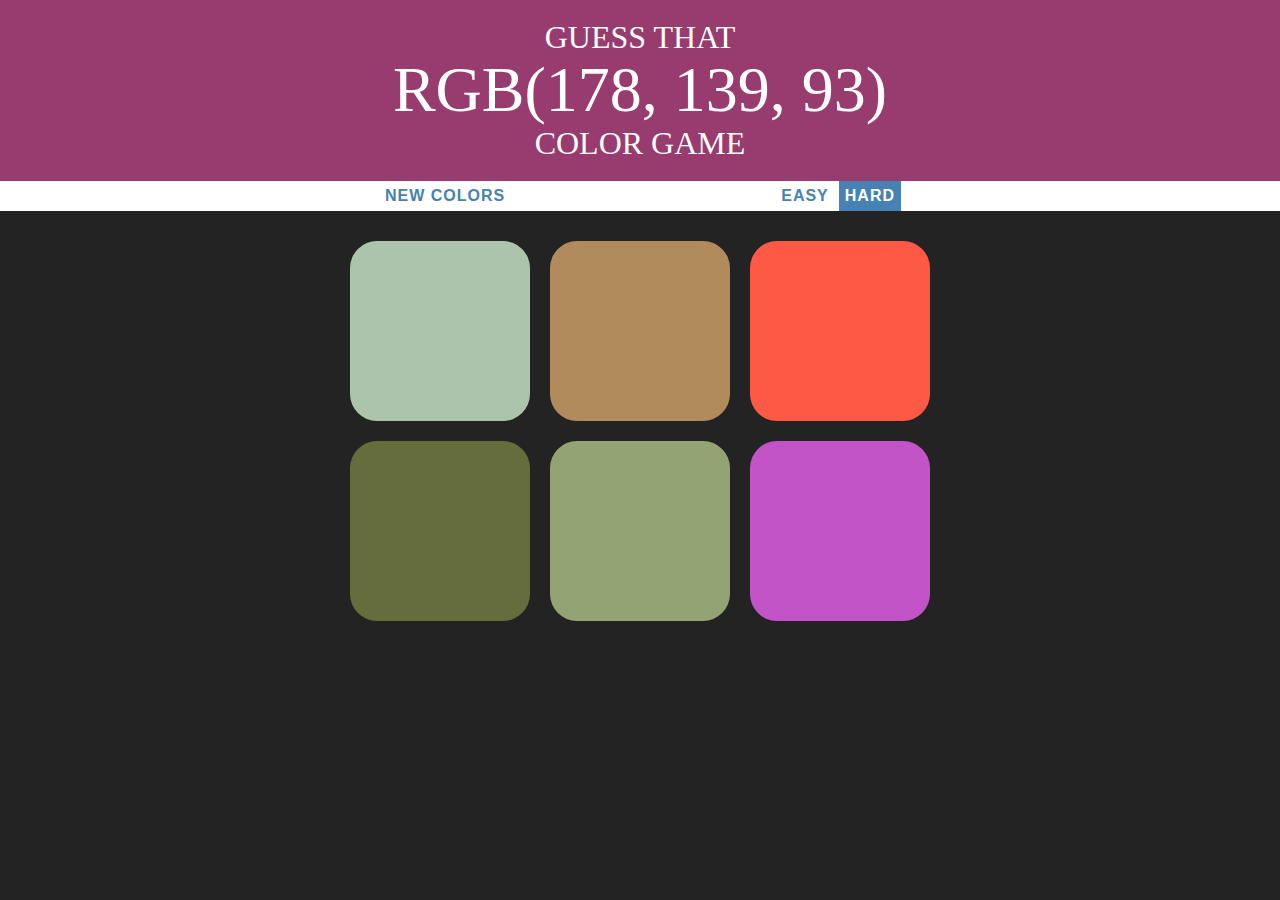
<file: index.html>
<!DOCTYPE html>
<html lang="en">
<head>
    <meta charset="UTF-8">
    <meta name="viewport" content="width=device-width, initial-scale=1.0">
    <meta http-equiv="X-UA-Compatible" content="ie=edge">
    <title>Color Game</title>
    <link rel="stylesheet" href="colorgame.css">
</head>
<body>
    <h1>
        Guess That 
        <br>
        <span id="colorDisplay">RGB</span>
        <br>
        Color Game
    </h1>

    <div id="stripe">
        <button id="reset">New Colors</button>
        <span id="message"></span>
        <button class="mode">Easy</button>
        <button class="mode selected">Hard</button>
    </div>

    <div id="container">
    <div class="square"></div>
    <div class="square"></div>
    <div class="square"></div>
    <div class="square"></div>
    <div class="square"></div>
    <div class="square"></div>
    </div>

    <script src="colorgame.js"></script>
</body>
</html>
</file>
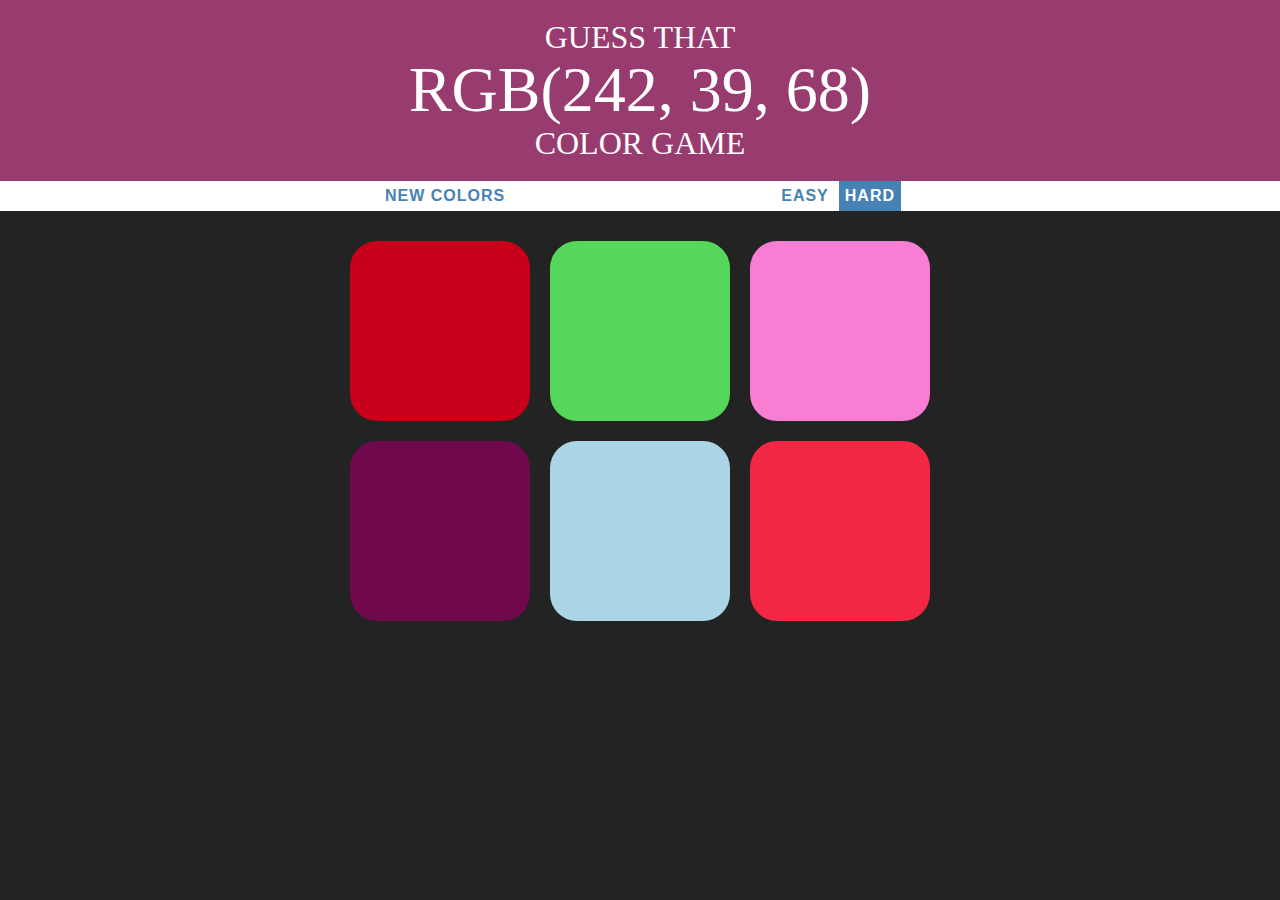
<file: colorgame.html>
<!DOCTYPE html>
<html lang="en">
<head>
    <meta charset="UTF-8">
    <meta name="viewport" content="width=device-width, initial-scale=1.0">
    <meta http-equiv="X-UA-Compatible" content="ie=edge">
    <title>Color Game</title>
    <link rel="stylesheet" href="colorgame.css">
</head>
<body>
    <h1>
        Guess That 
        <br>
        <span id="colorDisplay">RGB</span>
        <br>
        Color Game
    </h1>

    <div id="stripe">
        <button id="reset">New Colors</button>
        <span id="message"></span>
        <button class="mode">Easy</button>
        <button class="mode selected">Hard</button>
    </div>

    <div id="container">
    <div class="square"></div>
    <div class="square"></div>
    <div class="square"></div>
    <div class="square"></div>
    <div class="square"></div>
    <div class="square"></div>
    </div>

    <script src="colorgame.js"></script>
</body>
</html>
</file>
<file: colorgame.css>
body {
    background-color: #232323;
    margin: 0;
    font-family: "Montserrat", "Avenir";
}

.square {
    width: 30%;
    background: purple;
    padding-bottom: 30%;
    float: left;
    margin:  1.66%;
    border-radius: 15%;
    transition: background 0.6s;
    --webkit-transition: background 0.6s;
    --moz-transition: background 0.6s;
}

#container {
    margin: 20px auto;
    max-width: 600px;
}

#message {
    display: inline-block;
    width: 20%;
}

h1 {
    text-align: center;
    line-height: 1.1;
    font-weight: normal;
    color: white;
    background: rgb(187, 224, 255);
    margin: 0;
    text-transform: uppercase;
    padding: 20px 0;
}

#colorDisplay {
    font-size: 200%;
}

#stripe {
    background: white;
    height: 30px;
    text-align: center;
    color: black;
}

.selected {
    color: white;
    background-color: steelblue;
}

button {
    border: none;
    background: none;
    text-transform: uppercase;
    height: 100%;
    font-weight: 700;
    color: steelblue;
    letter-spacing: 1px;
    font-size: inherit;
    transition: all 0.3s;
    --webkit-transition: all 0.3s;
    --moz-transition: all 0.3s;
    outline: none;
}

button:hover {
    color: white;
    background: steelblue;
}
</file>
